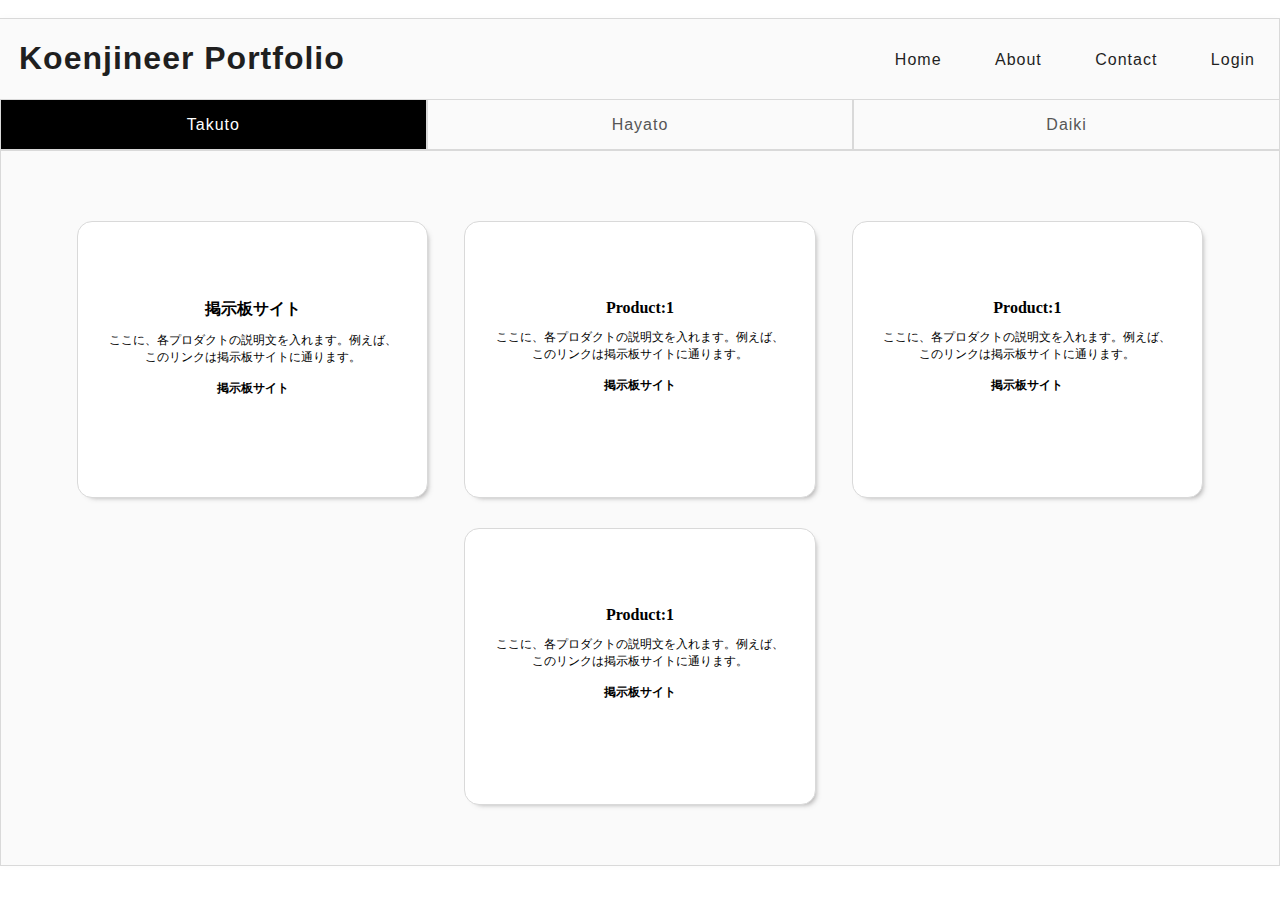
<file: index.html>
<!DOCTYPE html>
<html>

<head>
    <meta charset="utf-8">
    <title>Koenjineer Portfolio</title>
    <link rel="stylesheet" href="index.css">

    ​
</head>

<body>
  <link href="https://fonts.googleapis.com/css?family=Alegreya+Sans+SC:300|Amatic+SC:700|Anton|Bangers|Caveat|Cherry+Swash:700|Corben:700|Creepster|Economica:700|Homemade+Apple|IM+Fell+DW+Pica+SC|Kaushan+Script|Londrina+Shadow|Montserrat+Subrayada|Oswald:700|Permanent+Marker|Quicksand|Roboto+Condensed:700|Teko|Vollkorn" rel="stylesheet">

    <header class="header">
        <h1>Koenjineer Portfolio</h1>
        <ul>
            <li><a class="active" href="#">Home</a></li>
            <li><a href="#">About</a></li>
            <li><a href="#">Contact</a></li>
            <li><a href="form.html">Login</a></li>
        </ul>
    </header>

    <div class="tabs">

        <input id="takuto" type="radio" name="tab_item" checked>
        <label class="tab_item" for="takuto">Takuto</label>
        <input id="hayato" type="radio" name="tab_item" >
        <label class="tab_item" for="hayato">Hayato</label>
        <input id="daiki" type="radio" name="tab_item" >
        <label class="tab_item" for="daiki">Daiki</label>

            <div class="tab_content" id="takuto_content">
                <div class="tab_content_description">
                    <div class="flex">
                        <div class="col">
                            <h5 class="his-content">掲示板サイト<br>
                                <p class="content-text">ここに、各プロダクトの説明文を入れます。例えば、このリンクは掲示板サイトに通ります。</p>
                                <a href="https://for-ml.appspot.com" class="his-link">掲示板サイト</a>
                            </h5>
                        </div>

                        <div class="col">
                            <h5 class="his-content">Product:1<br>
                                <p class="content-text">ここに、各プロダクトの説明文を入れます。例えば、このリンクは掲示板サイトに通ります。</p>
                                <a href="https://for-ml.appspot.com" class="his-link">掲示板サイト</a>
                            </h5>
                        </div>

                        <div class="col">
                            <h5 class="his-content">Product:1<br>
                                <p class="content-text">ここに、各プロダクトの説明文を入れます。例えば、このリンクは掲示板サイトに通ります。</p>
                                <a href="https://for-ml.appspot.com" class="his-link">掲示板サイト</a>
                            </h5>
                        </div>
                        <div class="col">
                            <h5 class="his-content">Product:1<br>
                                <p class="content-text">ここに、各プロダクトの説明文を入れます。例えば、このリンクは掲示板サイトに通ります。</p>
                                <a href="https://for-ml.appspot.com" class="his-link">掲示板サイト</a>
                            </h5>
                        </div>
                    </div>
                </div>
            </div>


            <div class="tab_content" id="hayato_content">
                <div class="tab_content_description">
                    <div class="flex">
                        <div class="col">
                            <h5 class="his-content">Product:1<br>
                                <p class="content-text">ここに、各プロダクトの説明文を入れます。例えば、このリンクは掲示板サイトに通ります。</p>
                                <a href="https://for-ml.appspot.com" class="his-link">掲示板サイト</a>
                            </h5>
                        </div>
                        <div class="col">
                            <h5 class="his-content">Product:1<br>
                                <p class="content-text">ここに、各プロダクトの説明文を入れます。例えば、このリンクは掲示板サイトに通ります。</p>
                                <a href="https://for-ml.appspot.com" class="his-link">掲示板サイト</a>
                            </h5>
                        </div>
                        <div class="col">
                            <h5 class="his-content">Product:1<br>
                                <p class="content-text">ここに、各プロダクトの説明文を入れます。例えば、このリンクは掲示板サイトに通ります。</p>
                                <a href="https://for-ml.appspot.com" class="his-link">掲示板サイト</a>
                            </h5>
                        </div>

                    </div>
                </div>
            </div>

            <div class="tab_content" id="daiki_content">
                <div class="tab_content_description">
                    <div class="flex">
                        <div class="col">
                            <h5 class="his-content">Product:1<br>
                                <p class="content-text">ここに、各プロダクトの説明文を入れます。例えば、このリンクは掲示板サイトに通ります。</p>
                                <a href="https://for-ml.appspot.com" class="his-link">掲示板サイト</a>
                            </h5>
                        </div>
                        <div class="col">
                            <h5 class="his-content">Product:1<br>
                                <p class="content-text">ここに、各プロダクトの説明文を入れます。例えば、このリンクは掲示板サイトに通ります。</p>
                                <a href="https://for-ml.appspot.com" class="his-link">掲示板サイト</a>
                            </h5>
                        </div>
                        <div class="col">
                            <h5 class="his-content">Product:1<br>
                                <p class="content-text">ここに、各プロダクトの説明文を入れます。例えば、このリンクは掲示板サイトに通ります。</p>
                                <a href="https://for-ml.appspot.com" class="his-link">掲示板サイト</a>
                            </h5>
                        </div>
                        <div class="col">
                            <h5 class="his-content">Product:1<br>
                                <p class="content-text">ここに、各プロダクトの説明文を入れます。例えば、このリンクは掲示板サイトに通ります。</p>
                                <a href="https://for-ml.appspot.com" class="his-link">掲示板サイト</a>
                            </h5>
                        </div>
                        <div class="col">
                            <h5 class="his-content">Product:1<br>
                                <p class="content-text">ここに、各プロダクトの説明文を入れます。例えば、このリンクは掲示板サイトに通ります。</p>
                                <a href="https://for-ml.appspot.com" class="his-link">掲示板サイト</a>
                            </h5>
                        </div>
                        <div class="col">
                            <h5 class="his-content">Product:1<br>
                                <p class="content-text">ここに、各プロダクトの説明文を入れます。例えば、このリンクは掲示板サイトに通ります。</p>
                                <a href="https://for-ml.appspot.com" class="his-link">掲示板サイト</a>
                            </h5>
                        </div>
                    </div>
                </div>
            </div>
            <script type="text/javascript" src="./onmouse-1.js" charset="utf-8"></script>
    </div>
</body>

</html>
</file>
<file: index.css>
/*タブ切り替え全体のスタイル*/
header {
    margin: 0px 0px;
    padding-bottom: 0px;
    font-family: 'Ouicksand', sans-serif;
    /*text-shadow: 1px 1px 2px black;*/
    letter-spacing: 1px;
    border-top: solid 1px #d9d9d9;
    border-bottom: solid 1px #d9d9d9;
    border-left: solid 1px #d9d9d9;
    border-right: solid 1px #d9d9d9;
    width: 100% ;
    background-color: #fafafa;
    float: right;
    display:  table-cell; 
    vertical-align:  middle;
    /*background: linear-gradient(-135deg, #555555, white);*/
}

body {
    font-family: 'Quicksand','Helvetica',Arial','Hiragino Sans','ヒラギノ角ゴシック',YuGothic,'Yu Gothic','メイリオ', Meiryo,'ＭＳ Ｐゴシック','MS PGothic'  
}
h1 {
    color: rgb(31, 31, 31);
    font-family: 'Ouicksand', sans-serif;
    padding-left: 20px;
    float: left;
}
ul {
	width:auto;
	margin: 0;
	padding-top: 25px;
	list-style-type: none;
    display: inline-block;
    float: right;
}
li a {
	display: block;
    padding: 7px 16px;
    text-emphasis: size after 1px; ;
    text-decoration: none;
    color: rgb(31, 31, 31);
}
li {
    text-align: center;
    display: inline-block;
    padding: 0 8px;
}


.tabs {
    margin-top: 50px;
    /*padding-bottom: 20px;*/
    /*border-bottom: solid 1px #d9d9d9;*/
    background-color: #fafafa;
    box-shadow: 0 0 8px #fafafa;
    width: 100%;
    height: auto;
    margin: 0 0;
}
    /*タブのスタイル*/
.tab_item {
    width: calc(100%/3) ;
    box-sizing: border-box;
    height: 50px;
    border-bottom: solid 1px #d9d9d9;
    border-left: solid 1px #d9d9d9;
    border-right: solid 1px #d9d9d9;
    font-family: 'Ouicksand', sans-serif;
    letter-spacing: 1px;
    /*border-bottom: 1px solid rgb(240, 240, 240);*/
    background-color: #fafafa;
    line-height: 50px;
    font-size: 16px;
    text-align: center;
    color: #565656;;;;;
    display: block;
    float: left;
    text-align: center;
    /*font-weight: bold;*/
    transition: all 0.2s ease;
}
.tab_item:hover {
    opacity: 0.75;
}
/*ラジオボタンを全て消す*/
input[name="tab_item"] {
    display: none;
}
/*タブ切り替えの中身のスタイル*/
.tab_content {
    display: none;
    padding: 40px 40px 0;
    clear: both;
    overflow: hidden;
    border: 1px solid #d9d9d9;
}
/*選択されているタブのコンテンツのみを表示*/
#takuto:checked ~ #takuto_content,
#hayato:checked ~ #hayato_content,
#daiki:checked ~ #daiki_content {
    display: block;
}
/*選択されているタブのスタイルを変える*/
.tabs input:checked + .tab_item {
    background-color: black;
    color: #fff;
}

/*ボックス内のタイトルのスタイル*/
h5.his-content{
    font-size: 16px;
    font-weight: bold;
}

/*ボックス内のテキストのスタイル*/
p.content-text{
    font-size: 12px;
    font-weight: normal;
}
/*ボックス内linkのスタイル*/
a.his-link{
    font-size: 12px;;
    text-decoration: none;
    color: black;
}
/*flexスタイル*/
.flex{
    padding: 2.5% 0;
    display: flex;
    flex-direction: row;
    justify-content: space-evenly;
    flex-wrap: wrap;
  }
  /*ボックスのスタイル*/
  .col{
    width: calc(100% / 3);
    padding: 50px 25px;
    height: 175px;
    flex-basis: 25%;
    background: #fff;
    font-size: 64px;
    text-align: center;
    margin-bottom: 30px;
    border-radius: 15px 15px 15px 15px;
    box-shadow:rgba(100, 99, 99, 0.51) 4px 4px 5px -4px;
    -webkit-box-shadow:rgba(100, 99, 99, 0.51) 4px 4px 5px -4px;
    -moz-box-shadow:rgba(100, 99, 99, 0.51) 4px 4px 5px -4px;
    border: 1px solid #d9d9d9;
  }

body{
    margin:0;
    padding: 0;
}

table{
    border:0;
    margin:0;
    padding: 0;
    width:100%;
}

header.header-2{
    background-color: black;
    display: flex; 
    vertical-align:  middle;
}
h1.photo-h1{
    color: rgb(238, 238, 238);
    font-family: 'Ouicksand', sans-serif;
    text-align: center;
    padding: 20% 40%;
 
}
.photo{
    width: calc(100% / 3);
    height: 600px;
}
p.photo_main{
    line-height: 0;
    display: flex;
    flex-wrap:wrap;
    width: 100%;

}
</file>
